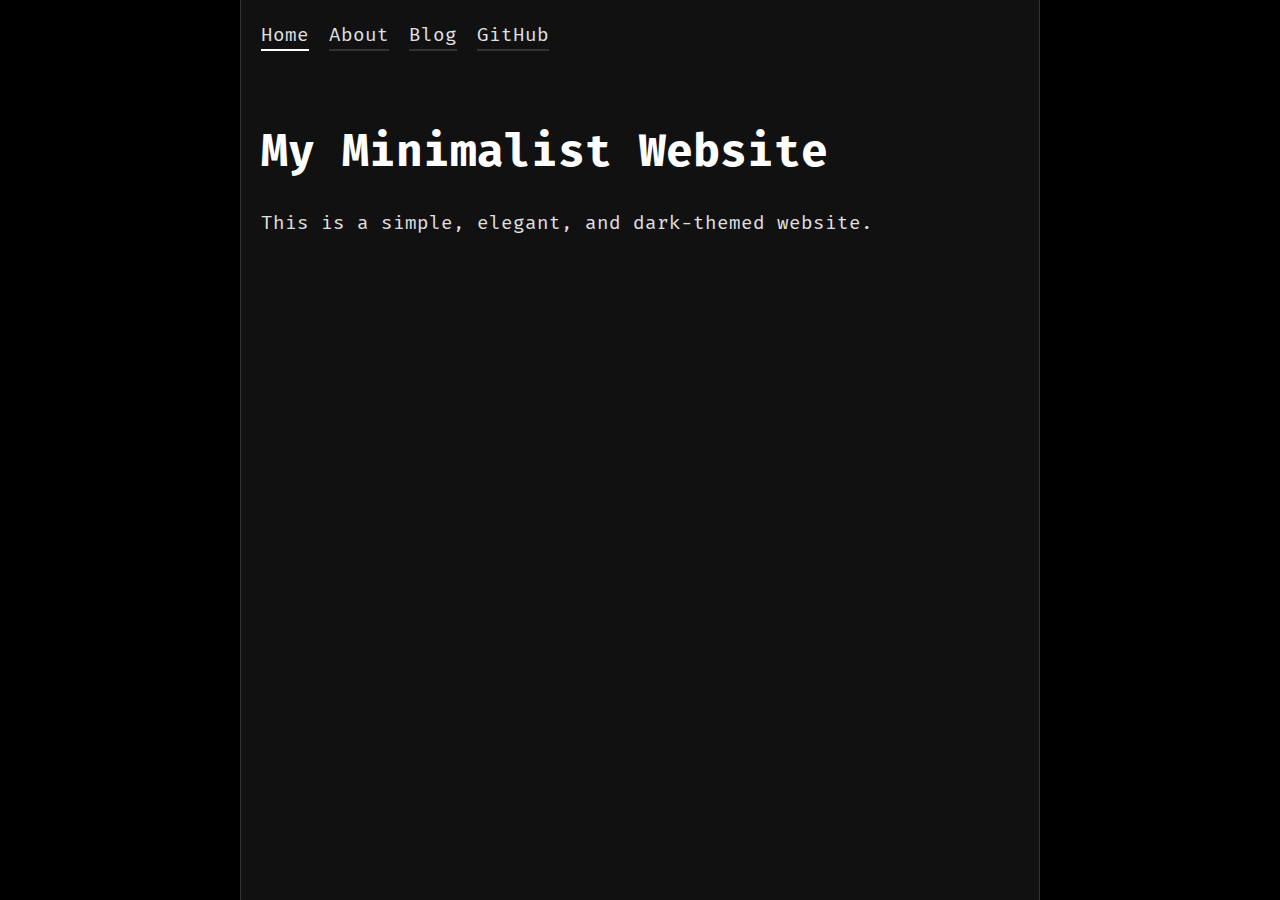
<file: index.html>
<!DOCTYPE html>
<html lang="en">
<head>
  <meta charset="UTF-8">
  <meta name="viewport" content="width=device-width, initial-scale=1.0">
  <title>Home - Minimalist Website</title>
  <link rel="stylesheet" href="styles.css">
  <link href="https://fonts.googleapis.com/css2?family=Fira+Mono:wght@400;500&display=swap" rel="stylesheet">
</head>
<body>
    <div class="container">
  <header>
    <nav>
      <ul>
        <li><a href="index.html" class="active">Home</a></li>
        <li><a href="about.html">About</a></li>
        <li><a href="blog.html">Blog</a></li>
        <li><a href="https://github.com" target="_blank">GitHub</a></li>
      </ul>
    </nav>
  </header>

  <main>
    <section>
      <br>
      <h1>My Minimalist Website</h1>
      <p>This is a simple, elegant, and dark-themed website.</p>
    </section>
  </main></div>
</body>
</html>
</file>
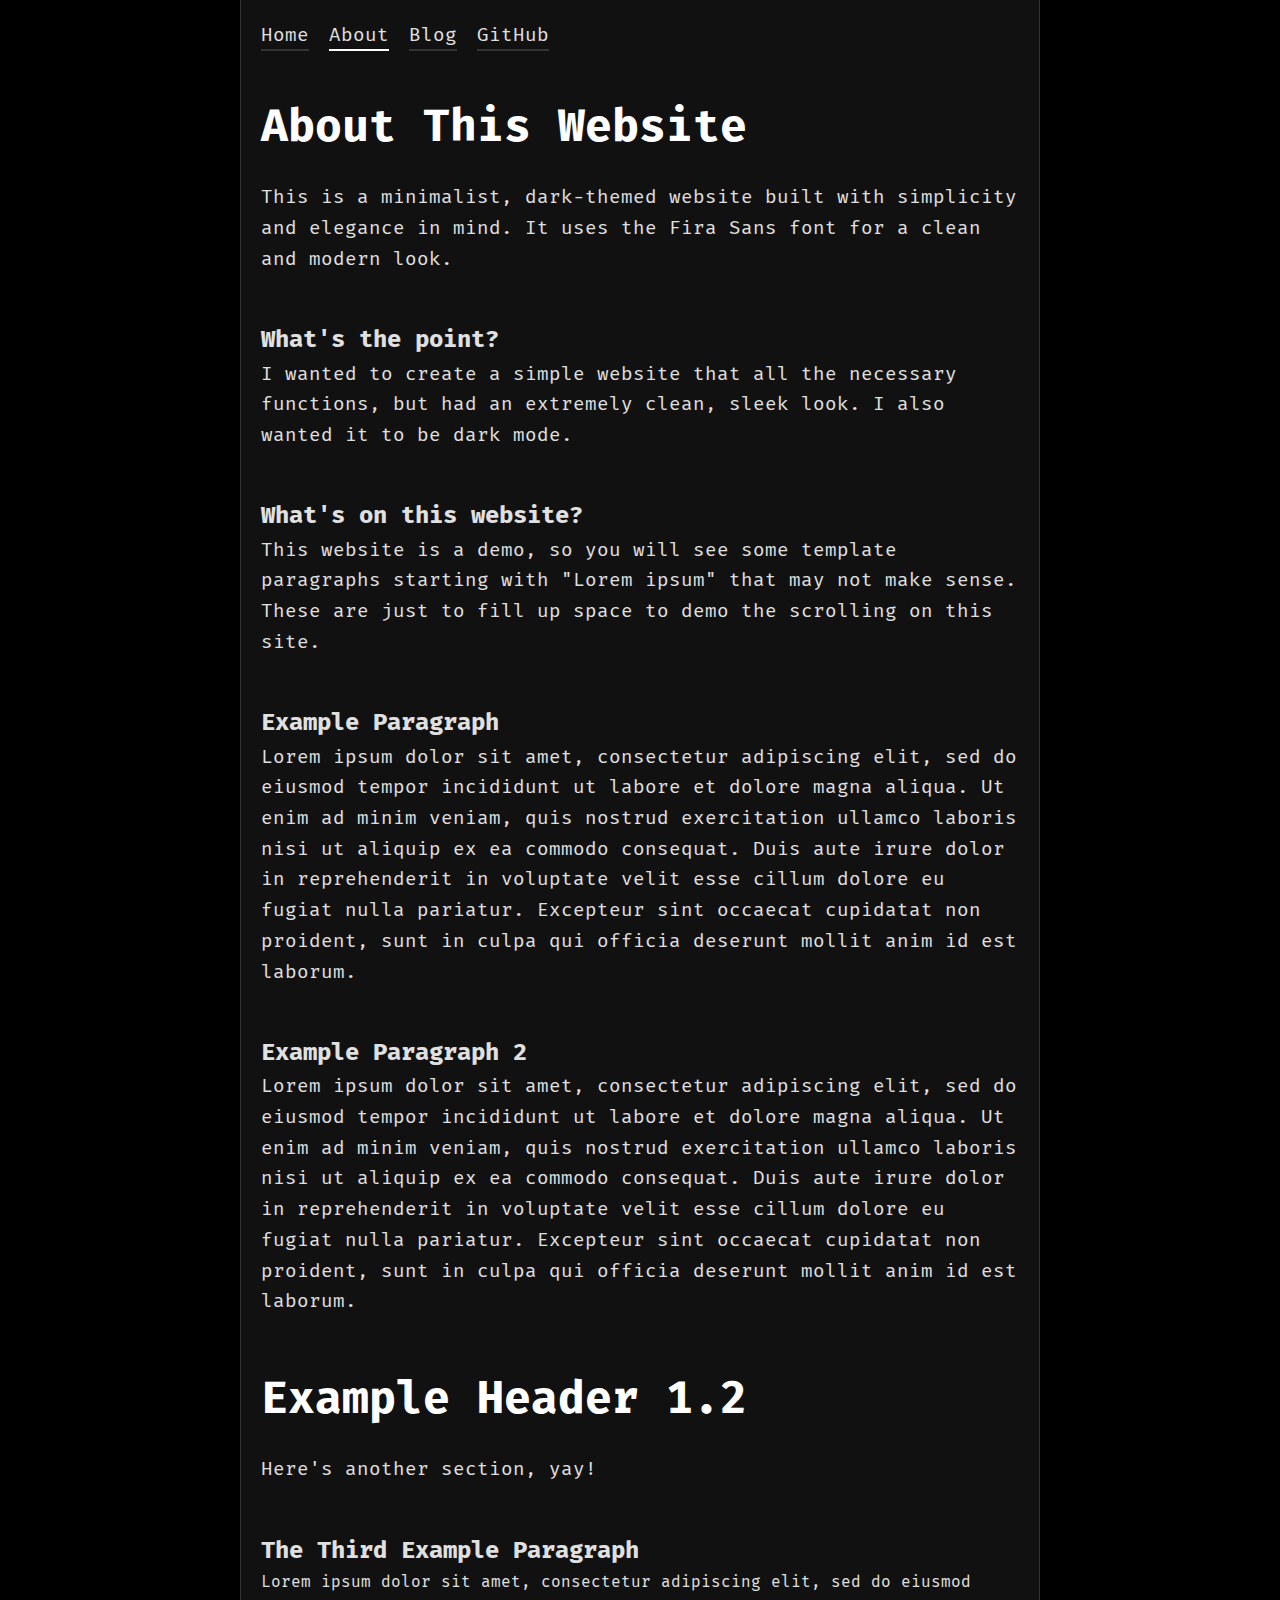
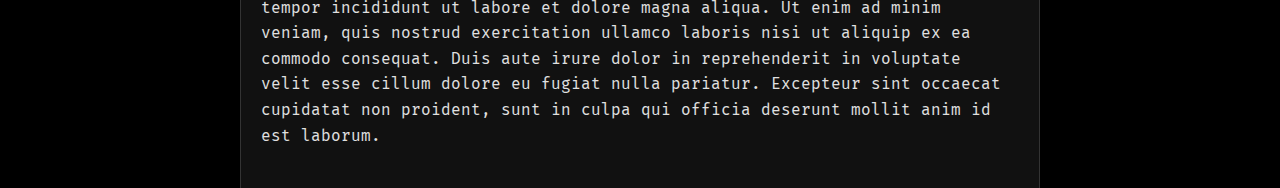
<file: about.html>
<!DOCTYPE html>
<html lang="en">
<head>
  <meta charset="UTF-8">
  <meta name="viewport" content="width=device-width, initial-scale=1.0">
  <title>About - Minimalist Website</title>
  <link rel="stylesheet" href="styles.css">
  <link href="https://fonts.googleapis.com/css2?family=Fira+Mono:wght@400;500&display=swap" rel="stylesheet">
</head>
<body><div class="container">
  <header>
    <nav>
      <ul>
        <li><a href="index.html">Home</a></li>
        <li><a href="about.html" class="active">About</a></li>
        <li><a href="blog.html">Blog</a></li>
        <li><a href="https://github.com" target="_blank">GitHub</a></li>
      </ul>
    </nav>
  </header>

  <main>
    <section>
      <h1>About This Website</h1>
      <p>This is a minimalist, dark-themed website built with simplicity and elegance in mind. It uses the Fira Sans font for a clean and modern look.</p>
      <br>
      <h2>What's the point?</h2>
      <p>I wanted to create a simple website that all the necessary functions,
        but had an extremely clean, sleek look. I also wanted it to be dark mode.
      </p>
      <br>
      <h2>What's on this website?</h2>
      <p>This website is a demo, so you will see some template paragraphs starting
        with "Lorem ipsum" that may not make sense. These are just to fill up space
        to demo the scrolling on this site.
      </p>
      <br>
      <h2>Example Paragraph</h2>
      <p>Lorem ipsum dolor sit amet, consectetur adipiscing elit, sed do eiusmod tempor incididunt ut labore 
        et dolore magna aliqua. Ut enim ad minim veniam, quis nostrud exercitation ullamco laboris nisi ut 
        aliquip ex ea commodo consequat. Duis aute irure dolor in reprehenderit in voluptate velit esse cillum
        dolore eu fugiat nulla pariatur. Excepteur sint occaecat cupidatat non proident, sunt in culpa qui 
        officia deserunt mollit anim id est laborum.
      </p>
      <br>
      <h2>Example Paragraph 2</h2>
      <p>Lorem ipsum dolor sit amet, consectetur adipiscing elit, sed do eiusmod tempor incididunt ut labore 
        et dolore magna aliqua. Ut enim ad minim veniam, quis nostrud exercitation ullamco laboris nisi ut 
        aliquip ex ea commodo consequat. Duis aute irure dolor in reprehenderit in voluptate velit esse cillum
        dolore eu fugiat nulla pariatur. Excepteur sint occaecat cupidatat non proident, sunt in culpa qui 
        officia deserunt mollit anim id est laborum.
      </p>
      <br>
      <h1>Example Header 1.2</h1>
      <p>Here's another section, yay!</p>
      <br>
      <h2>The Third Example Paragraph</h2>
        Lorem ipsum dolor sit amet, consectetur adipiscing elit, sed do eiusmod tempor incididunt ut labore 
        et dolore magna aliqua. Ut enim ad minim veniam, quis nostrud exercitation ullamco laboris nisi ut 
        aliquip ex ea commodo consequat. Duis aute irure dolor in reprehenderit in voluptate velit esse cillum
        dolore eu fugiat nulla pariatur. Excepteur sint occaecat cupidatat non proident, sunt in culpa qui 
        officia deserunt mollit anim id est laborum.
      </p>
    </sectio
    </section>
  </main></div>
</body>
</html>
</file>
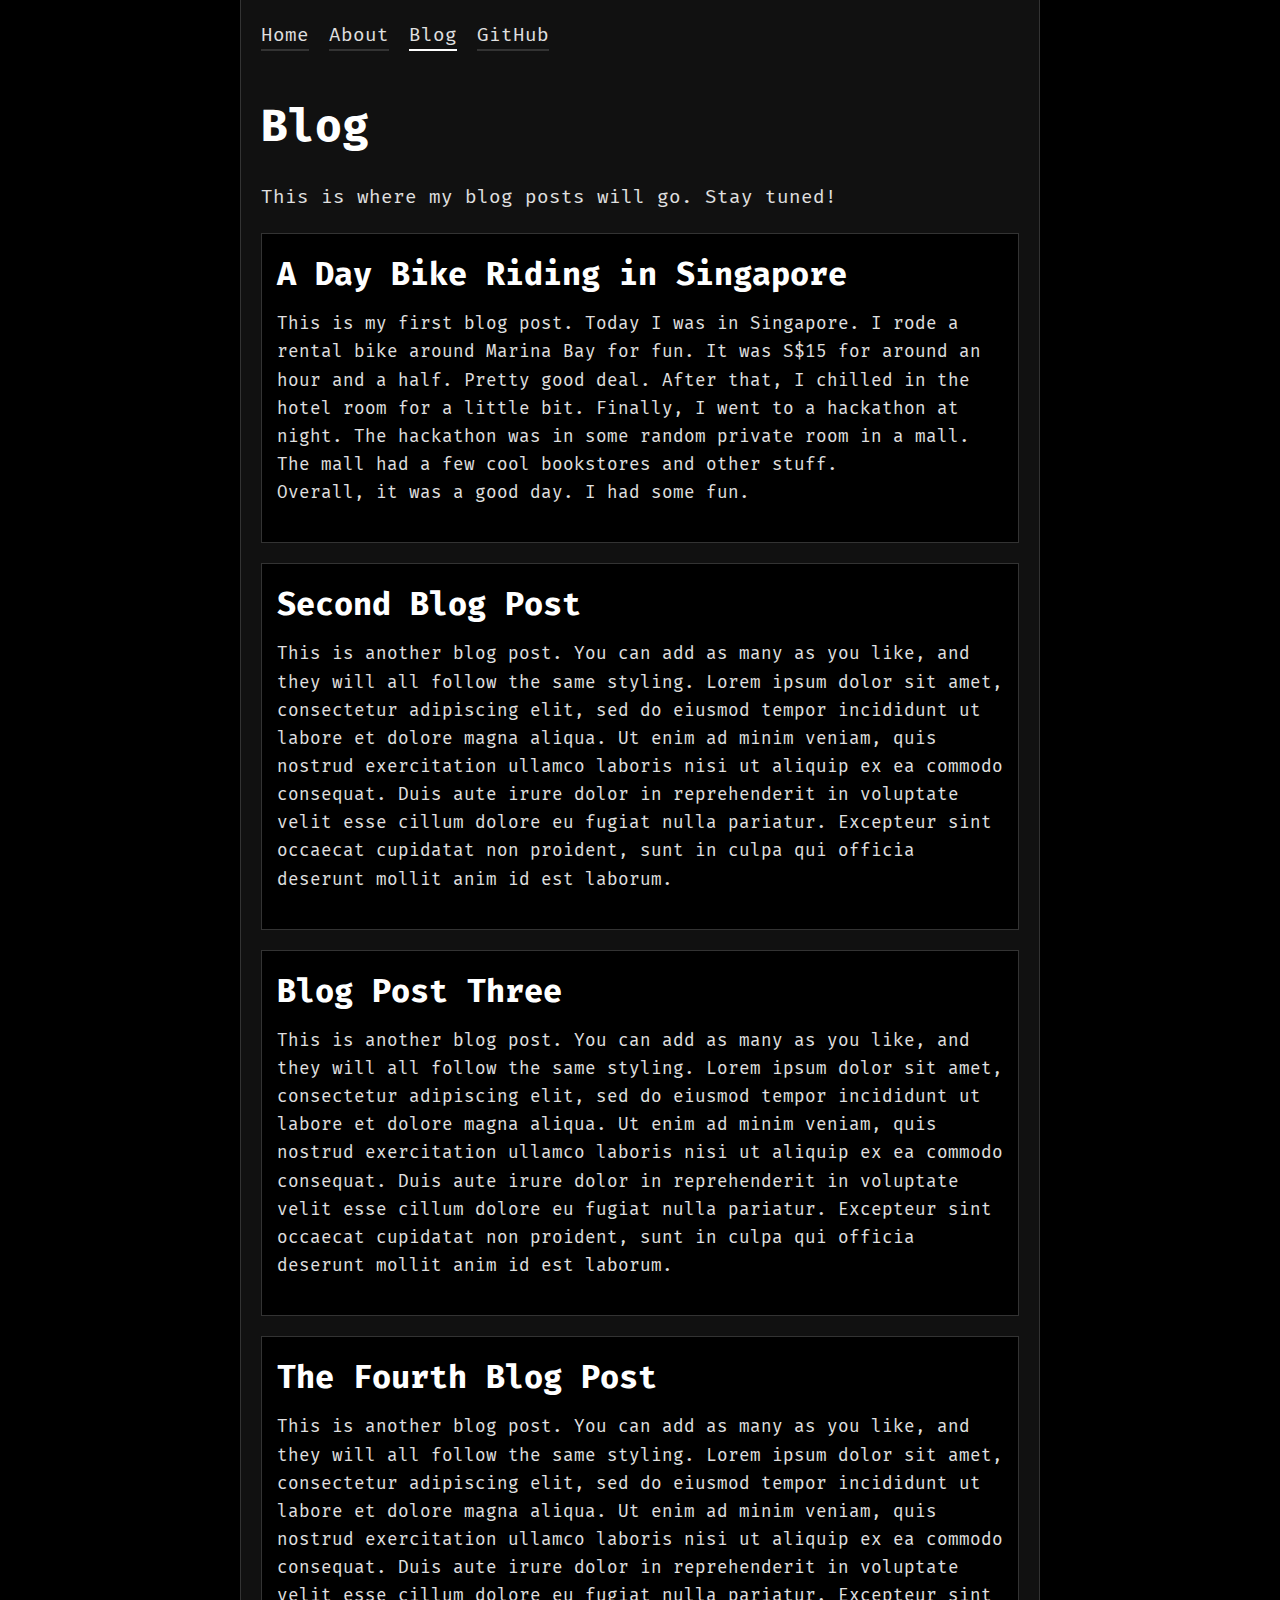
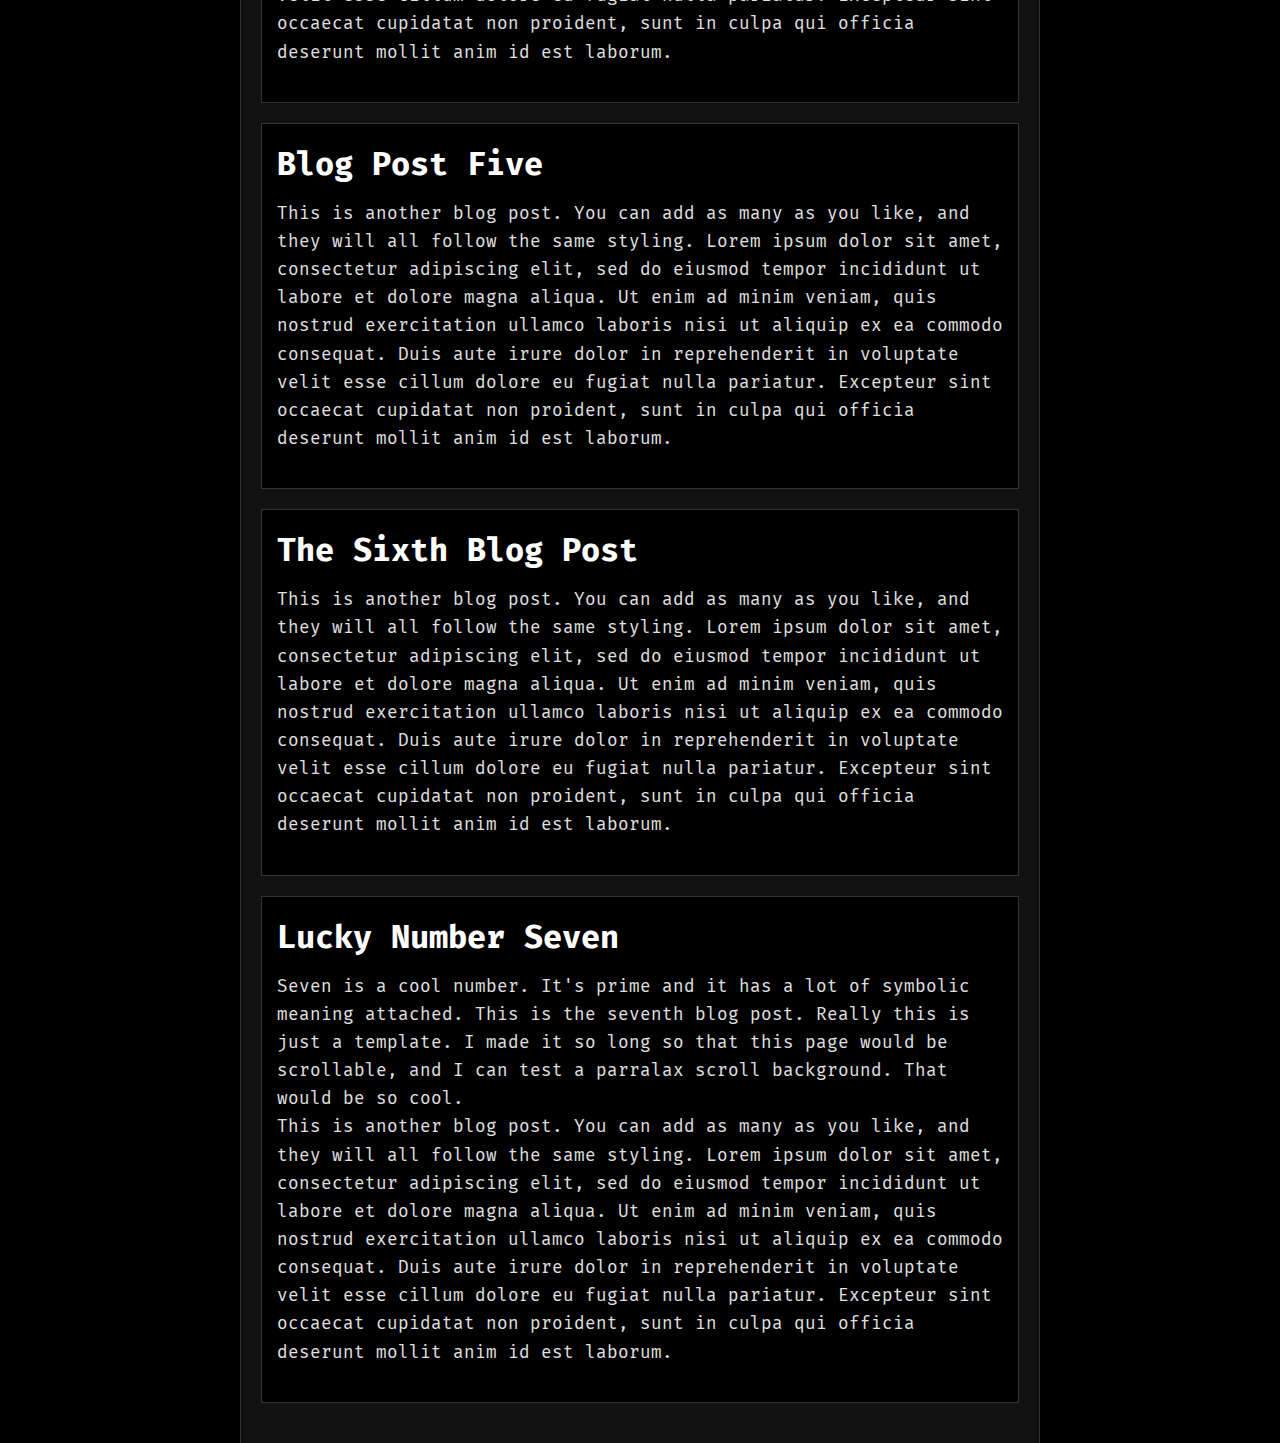
<file: blog.html>
<!DOCTYPE html>
<html lang="en">
<head>
  <meta charset="UTF-8">
  <meta name="viewport" content="width=device-width, initial-scale=1.0">
  <title>Blog - Minimalist Website</title>
  <link rel="stylesheet" href="styles.css">
  <link href="https://fonts.googleapis.com/css2?family=Fira+Mono:wght@400;500&display=swap" rel="stylesheet">
</head>
<body>
    <div class="container">
  <header>
    <nav>
      <ul>
        <li><a href="index.html">Home</a></li>
        <li><a href="about.html">About</a></li>
        <li><a href="blog.html" class="active">Blog</a></li>
        <li><a href="https://github.com" target="_blank">GitHub</a></li>
      </ul>
    </nav>
  </header>

  <main>
    <section>
      <h1>Blog</h1>
      <p>This is where my blog posts will go. Stay tuned!</p>

      <!-- Example Blog Post 1 -->
      <div class="blog-post">
        <h2>A Day Bike Riding in Singapore</h2>
        <p>This is my first blog post. Today I was in Singapore.
          I rode a rental bike around Marina Bay for fun.
          It was S$15 for around an hour and a half. Pretty good deal.
          After that, I chilled in the hotel room for a little bit.
          Finally, I went to a hackathon at night.
          The hackathon was in some random private room in a mall.
          The mall had a few cool bookstores and other stuff.
          <br>
          Overall, it was a good day. I had some fun.
        </p>
      </div>

      <!-- Example Blog Post 2 -->
      <div class="blog-post">
        <h2>Second Blog Post</h2>
        <p>This is another blog post. You can add as many as you like, and they will all follow the same styling.
          Lorem ipsum dolor sit amet, consectetur adipiscing elit, sed do eiusmod tempor incididunt ut labore 
          et dolore magna aliqua. Ut enim ad minim veniam, quis nostrud exercitation ullamco laboris nisi ut 
          aliquip ex ea commodo consequat. Duis aute irure dolor in reprehenderit in voluptate velit esse cillum
           dolore eu fugiat nulla pariatur. Excepteur sint occaecat cupidatat non proident, sunt in culpa qui 
           officia deserunt mollit anim id est laborum.
        </p>
      </div>

      <!-- Example Blog Post 3 -->
      <div class="blog-post">
        <h2>Blog Post Three</h2>
        <p>This is another blog post. You can add as many as you like, and they will all follow the same styling.
          Lorem ipsum dolor sit amet, consectetur adipiscing elit, sed do eiusmod tempor incididunt ut labore 
          et dolore magna aliqua. Ut enim ad minim veniam, quis nostrud exercitation ullamco laboris nisi ut 
          aliquip ex ea commodo consequat. Duis aute irure dolor in reprehenderit in voluptate velit esse cillum
            dolore eu fugiat nulla pariatur. Excepteur sint occaecat cupidatat non proident, sunt in culpa qui 
            officia deserunt mollit anim id est laborum.
        </p>
      </div>

      <!-- Example Blog Post 4 -->
      <div class="blog-post">
        <h2>The Fourth Blog Post</h2>
        <p>This is another blog post. You can add as many as you like, and they will all follow the same styling.
          Lorem ipsum dolor sit amet, consectetur adipiscing elit, sed do eiusmod tempor incididunt ut labore 
          et dolore magna aliqua. Ut enim ad minim veniam, quis nostrud exercitation ullamco laboris nisi ut 
          aliquip ex ea commodo consequat. Duis aute irure dolor in reprehenderit in voluptate velit esse cillum
            dolore eu fugiat nulla pariatur. Excepteur sint occaecat cupidatat non proident, sunt in culpa qui 
            officia deserunt mollit anim id est laborum.
        </p>
      </div>

      <!-- Example Blog Post 5 -->
      <div class="blog-post">
        <h2>Blog Post Five</h2>
        <p>This is another blog post. You can add as many as you like, and they will all follow the same styling.
          Lorem ipsum dolor sit amet, consectetur adipiscing elit, sed do eiusmod tempor incididunt ut labore 
          et dolore magna aliqua. Ut enim ad minim veniam, quis nostrud exercitation ullamco laboris nisi ut 
          aliquip ex ea commodo consequat. Duis aute irure dolor in reprehenderit in voluptate velit esse cillum
            dolore eu fugiat nulla pariatur. Excepteur sint occaecat cupidatat non proident, sunt in culpa qui 
            officia deserunt mollit anim id est laborum.
        </p>
      </div>

      <!-- Example Blog Post 6 -->
      <div class="blog-post">
        <h2>The Sixth Blog Post</h2>
        <p>This is another blog post. You can add as many as you like, and they will all follow the same styling.
          Lorem ipsum dolor sit amet, consectetur adipiscing elit, sed do eiusmod tempor incididunt ut labore 
          et dolore magna aliqua. Ut enim ad minim veniam, quis nostrud exercitation ullamco laboris nisi ut 
          aliquip ex ea commodo consequat. Duis aute irure dolor in reprehenderit in voluptate velit esse cillum
            dolore eu fugiat nulla pariatur. Excepteur sint occaecat cupidatat non proident, sunt in culpa qui 
            officia deserunt mollit anim id est laborum.
        </p>
      </div>

      <!-- Example Blog Post 7 -->
      <div class="blog-post">
        <h2>Lucky Number Seven</h2>
        <p>Seven is a cool number. It's prime and it has a lot of symbolic meaning attached.
          This is the seventh blog post. Really this is just a template. I made it so long so that 
          this page would be scrollable, and I can test a parralax scroll background. That would
          be so cool.
          <br>
          This is another blog post. You can add as many as you like, and they will all follow the same styling.
          Lorem ipsum dolor sit amet, consectetur adipiscing elit, sed do eiusmod tempor incididunt ut labore 
          et dolore magna aliqua. Ut enim ad minim veniam, quis nostrud exercitation ullamco laboris nisi ut 
          aliquip ex ea commodo consequat. Duis aute irure dolor in reprehenderit in voluptate velit esse cillum
            dolore eu fugiat nulla pariatur. Excepteur sint occaecat cupidatat non proident, sunt in culpa qui 
            officia deserunt mollit anim id est laborum.
        </p>
      </div>

      <!-- Add more blog posts here -->
    </section>
  </main></div>
</body>
</html>
</file>
<file: styles.css>
/* General Reset */
* {
  margin: 0;
  padding: 0;
  box-sizing: border-box;
}

/* Absolute Black Background for the Page */
body {
  background-color: black;
  color: #e0e0e0;
  font-family: 'Fira Mono', monospace; /* Terminal-like font */
  line-height: 1.6;
}

/* Full-Height Container with Max Width */
.container {
  min-height: 100vh; /* Full viewport height */
  max-width: 800px; /* Max width for content */
  margin: 0 auto; /* Center horizontally */
  padding: 20px; /* Padding inside the container */
  background-color: #111; /* Container background */
  border-left: 1px solid #333; /* Outline on the left */
  border-right: 1px solid #333; /* Outline on the right */
}

/* Header */
header {
  margin-bottom: 40px;
}

nav ul {
  list-style: none;
  display: flex;
  justify-content: flex-start;
  gap: 20px;
}

nav a {
  color: #e0e0e0;
  text-decoration: none;
  font-size: 1.2rem; /* Slightly larger font size */
  position: relative;
}

/* Underline Animation */
nav a::after {
  content: '';
  position: absolute;
  left: 0;
  bottom: -5px;
  width: 100%;
  height: 2px;
  background-color: #333; /* 50% opacity underline */
  transition: background-color 0s; /* Instant switch */
}

/* Hover and Selected State */
nav a:hover::after,
nav a:focus::after,
nav a.active::after {
  background-color: rgba(255, 255, 255, 1); /* Fully visible underline */
}

/* Main Content */
main {
  margin-top: 20px;
}

h1 {
  font-size: 2.8rem; /* Larger font size */
  margin-bottom: 20px;
  color: #ffffff;
}

p {
  font-size: 1.2rem; /* Slightly larger font size */
  margin-bottom: 20px;
}

/* Blog Post Styling */
.blog-post {
  background-color: black; /* Slightly lighter gray background */
  padding: 15px; /* Padding inside the blog post */
  margin-bottom: 20px; /* Margin between blog posts */
  border: 1px solid #333;
}

/* Optional: Add extra margin for <br> tags if needed */
.blog-post p br {
  display: block; /* Treat <br> as a block element */
  margin-bottom: 12px; /* Add extra space after each <br> */
}

.blog-post h2 {
  font-size: 2rem; /* Smaller than h1 */
  margin-bottom: 10px; /* Space below the title */
  color: #ffffff; /* White color for the title */
}

.blog-post p {
  font-size: 1.1rem; /* Slightly smaller font size for the description */
  color: #e0e0e0; /* Light gray color for the description */
}
</file>
